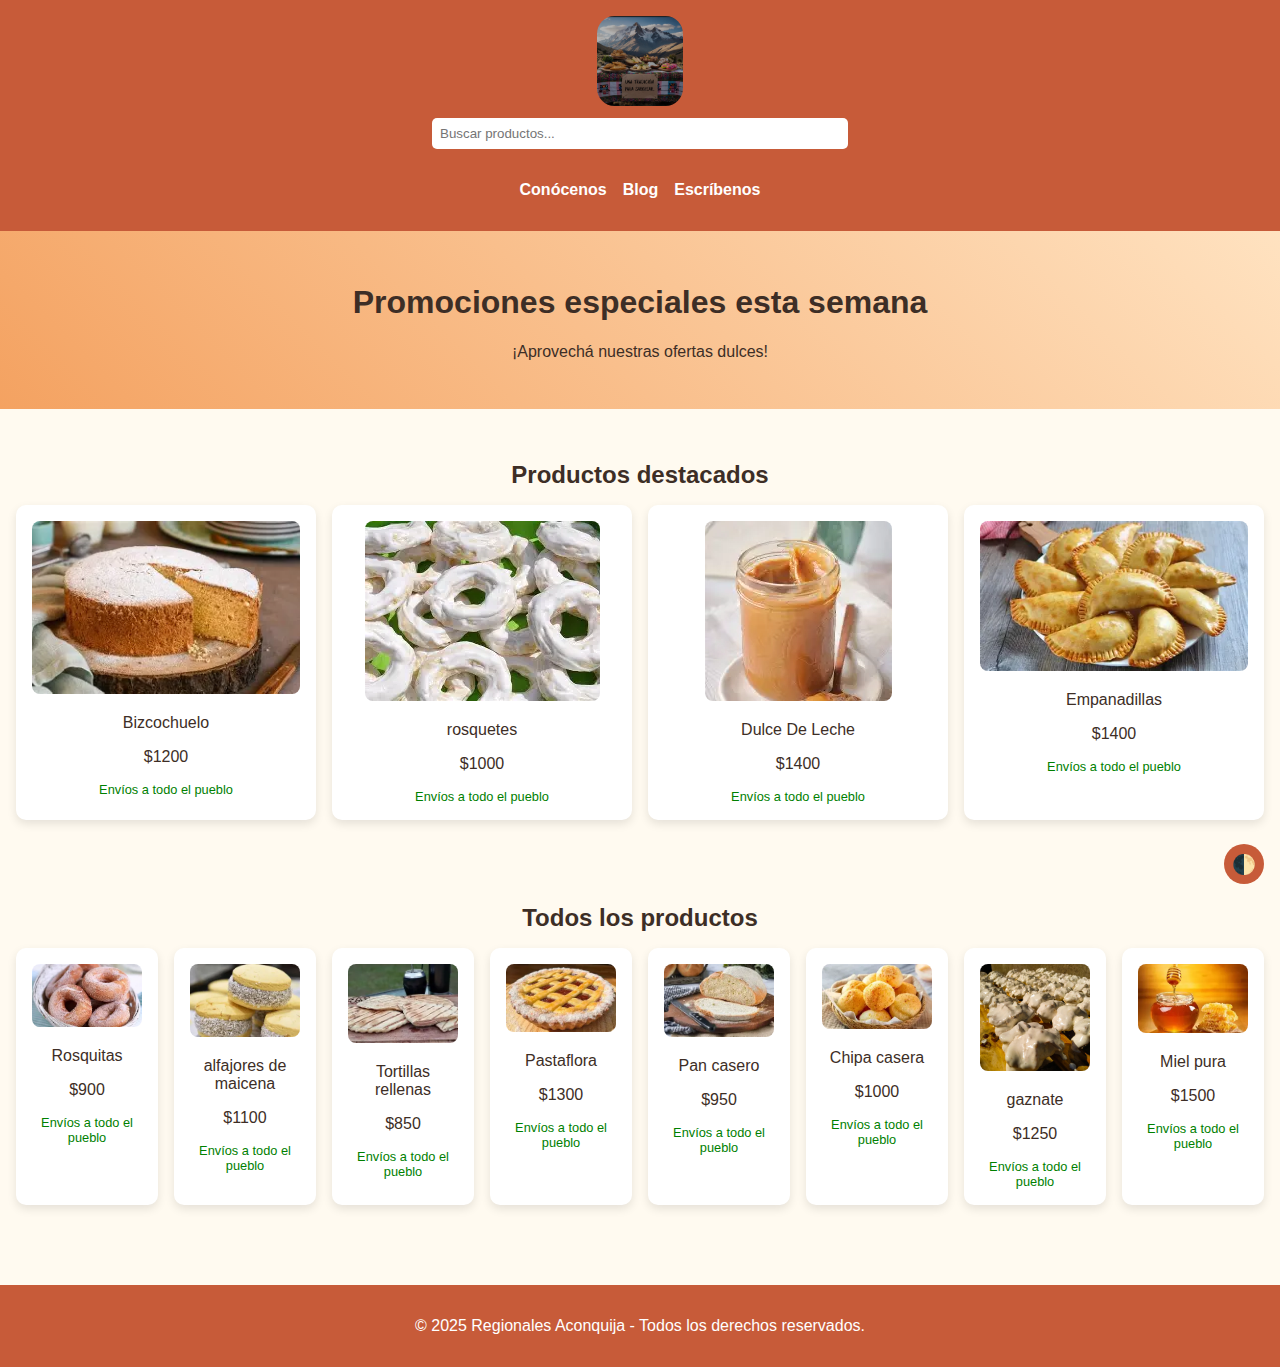
<file: index.html>
<!DOCTYPE html>
<html lang="es">
<head>
  <meta charset="UTF-8" />
  <meta name="viewport" content="width=device-width, initial-scale=1.0" />
  <title>Regionales Aconquija</title>
  <link rel="stylesheet" href="estilos.css" />
  <link rel="icon" href="logo-2.png" type="image/x-icon">
</head>
<button class="modo-btn" onclick="toggleModo()">🌓</button>
<script>
  function toggleModo() {
    document.body.classList.toggle('dark-mode');
    localStorage.setItem('modoOscuro', document.body.classList.contains('dark-mode'));
  }

  // Mantener preferencia
  window.addEventListener('DOMContentLoaded', () => {
    if (localStorage.getItem('modoOscuro') === 'true') {
      document.body.classList.add('dark-mode');
    }
  });
</script>

<body>
  <header>
    <nav class="navbar">
      <a href="index.html"><img src="logo.jpg" alt="Logo Regionales Aconquija" class="logo" /></a>
      <input type="text" placeholder="Buscar productos..." class="search-bar" />
      <ul class="nav-links">
        <li><a href="nosotros.html">Conócenos</a></li>
        <li><a href="blog.html">Blog</a></li>
        <li><a href="contacto.html">Escríbenos</a></li>
      </ul>
    </nav>
  </header>

  <section class="promo-banner">
    <h1>Promociones especiales esta semana</h1>
    <p>¡Aprovechá nuestras ofertas dulces!</p>
  </section>

  <section class="productos-destacados">
    <h2>Productos destacados</h2>
    <div class="grid-productos">
      <div class="producto">
        <img src="Bizcochuelo.webp" alt="Bizcochuelo" />
        <p>Bizcochuelo</p>
        <p>$1200</p>
        <small class="envio">Envíos a todo el pueblo</small>
      </div>
      <div class="producto">
        <img src="rosquetes.webp" alt="Rosquete" />
        <p>rosquetes</p>
        <p>$1000</p>
        <small class="envio">Envíos a todo el pueblo</small>
      </div>
      <div class="producto">
        <img src="dulce de leche.webp" alt="Dulce de leche" />
        <p>Dulce De Leche</p>
        <p>$1400</p>
        <small class="envio">Envíos a todo el pueblo</small>
      </div>
      <div class="producto">
        <img src="empanadillas.webp" alt="Dulce de leche" />
        <p>Empanadillas</p>
        <p>$1400</p>
        <small class="envio">Envíos a todo el pueblo</small>
      </div>
    </div>
  </section>

  <section class="todos-productos">
    <h2>Todos los productos</h2>
    <div class="grid-productos">
      <div class="producto">
        <img src="rosquitas de azucar.webp" alt="Rosquitas" />
        <p>Rosquitas</p>
        <p>$900</p>
        <small class="envio">Envíos a todo el pueblo</small>
      </div>
      <div class="producto">
        <img src="alfajores de maicena.webp" alt="Alfajor de maicena" />
        <p>alfajores de maicena</p>
        <p>$1100</p>
        <small class="envio">Envíos a todo el pueblo</small>
      </div>
      <div class="producto">
        <img src="tortillas rellenas.webp" alt="Tortillas" />
        <p>Tortillas rellenas</p>
        <p>$850</p>
        <small class="envio">Envíos a todo el pueblo</small>
      </div>
      <div class="producto">
        <img src="pastaflora.webp" alt="Pastaflora" />
        <p>Pastaflora</p>
        <p>$1300</p>
        <small class="envio">Envíos a todo el pueblo</small>
      </div>
      <div class="producto">
        <img src="pan casero.webp" alt="Pan casero" />
        <p>Pan casero</p>
        <p>$950</p>
        <small class="envio">Envíos a todo el pueblo</small>
      </div>
      <div class="producto">
        <img src="chipas caseras.webp" alt="Chipa casera" />
        <p>Chipa casera</p>
        <p>$1000</p>
        <small class="envio">Envíos a todo el pueblo</small>
      </div>
      <div class="producto">
        <img src="gaznate.jpg" alt="Turrón artesanal" />
        <p>gaznate</p>
        <p>$1250</p>
        <small class="envio">Envíos a todo el pueblo</small>
      </div>
      <div class="producto">
        <img src="miel pura.webp" alt="Miel pura" />
        <p>Miel pura</p>
        <p>$1500</p>
        <small class="envio">Envíos a todo el pueblo</small>
      </div>
    </div>
  </section>

  <footer>
    <p>&copy; 2025 Regionales Aconquija - Todos los derechos reservados.</p>
  </footer>
</body>
</html>
</file>
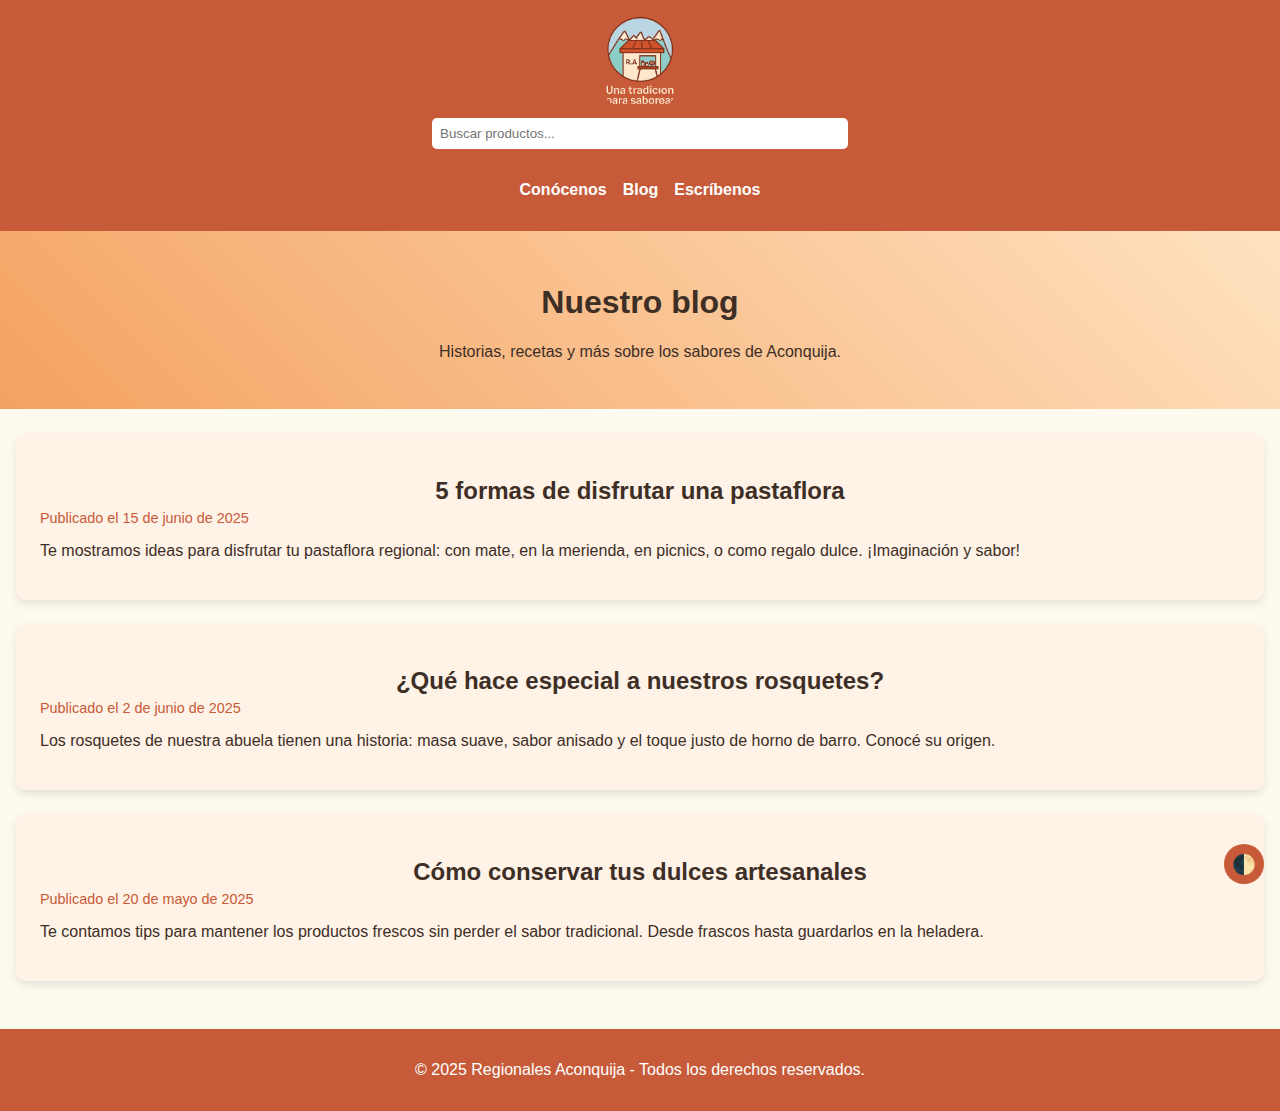
<file: blog.html>
<!DOCTYPE html>
<html lang="es">
<head>
  <meta charset="UTF-8">
  <meta name="viewport" content="width=device-width, initial-scale=1.0">
  <title>Blog - Regionales Aconquija</title>
  <link rel="stylesheet" href="estilos.css">
  <link rel="icon" href="logo-2.png" type="image/x-icon">
  <style>
    .entrada-blog {
      background-color: #fff2e6;
      border-radius: 10px;
      padding: 1.5rem;
      margin: 1.5rem 1rem;
      box-shadow: 0 4px 8px rgba(0,0,0,0.1);
    }
    .entrada-blog h2 {
      margin-bottom: 0.3rem;
    }
    .entrada-blog .fecha {
      color: #c75b39;
      font-size: 0.9rem;
      margin-bottom: 1rem;
      display: block;
    }
  </style>
</head>
<body>
  <header>
    <nav class="navbar">
      <a href="index.html"><img src="logo.png" alt="Logo Regionales Aconquija" class="logo" /></a>
      <input type="text" placeholder="Buscar productos..." class="search-bar" />
      <ul class="nav-links">
        <li><a href="nosotros.html">Conócenos</a></li>
        <li><a href="blog.html">Blog</a></li>
        <li><a href="contacto.html">Escríbenos</a></li>
      </ul>
    </nav>
  </header>

  <section class="promo-banner">
    <h1>Nuestro blog</h1>
    <p>Historias, recetas y más sobre los sabores de Aconquija.</p>
  </section>

  <section class="entrada-blog">
    <h2>5 formas de disfrutar una pastaflora</h2>
    <span class="fecha">Publicado el 15 de junio de 2025</span>
    <p>Te mostramos ideas para disfrutar tu pastaflora regional: con mate, en la merienda, en picnics, o como regalo dulce. ¡Imaginación y sabor!</p>
  </section>

  <section class="entrada-blog">
    <h2>¿Qué hace especial a nuestros rosquetes?</h2>
    <span class="fecha">Publicado el 2 de junio de 2025</span>
    <p>Los rosquetes de nuestra abuela tienen una historia: masa suave, sabor anisado y el toque justo de horno de barro. Conocé su origen.</p>
  </section>

  <section class="entrada-blog">
    <h2>Cómo conservar tus dulces artesanales</h2>
    <span class="fecha">Publicado el 20 de mayo de 2025</span>
    <p>Te contamos tips para mantener los productos frescos sin perder el sabor tradicional. Desde frascos hasta guardarlos en la heladera.</p>
  </section>

  <footer>
    <p>&copy; 2025 Regionales Aconquija - Todos los derechos reservados.</p>
  </footer>

  <button class="modo-btn" onclick="toggleModo()">🌓</button>
  <script>
    function toggleModo() {
      document.body.classList.toggle('dark-mode');
      localStorage.setItem('modoOscuro', document.body.classList.contains('dark-mode'));
    }
    window.addEventListener('DOMContentLoaded', () => {
      if (localStorage.getItem('modoOscuro') === 'true') {
        document.body.classList.add('dark-mode');
      }
    });
  </script>
</body>
</html>
</file>
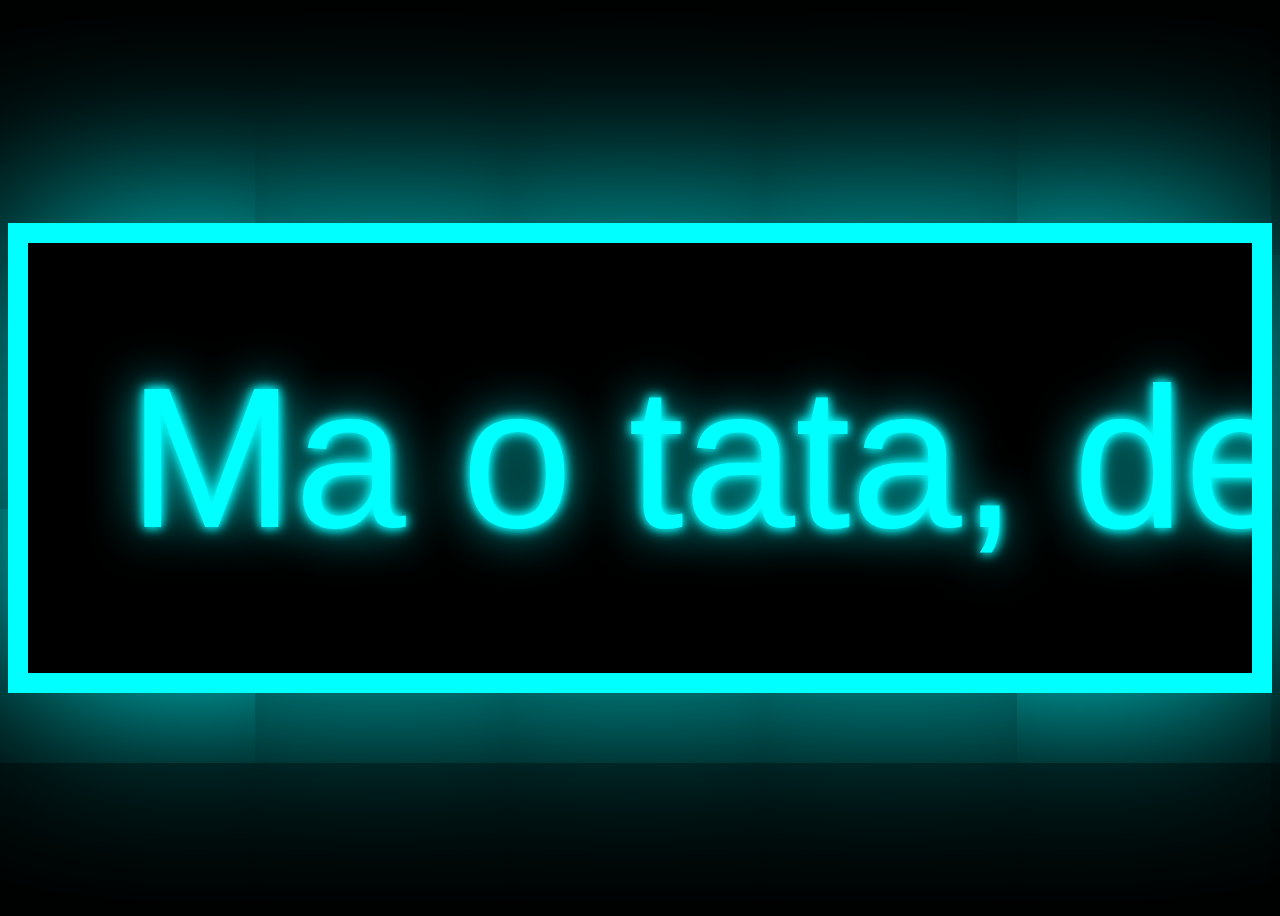
<file: cartel.html>
<!DOCTYPE html>
<html lang="es">
<head>
  <meta charset="UTF-8">
  <title>Cartel Fluorescente</title>
  <style>
    body {
      background: black;
      display: flex;
      justify-content: center;
      align-items: center;
      height: 100vh;
    }

    .cartel {
      width: 3000px;
      overflow: hidden;
      border: 20px solid #0ff;
      padding: 100px;
      background: #000;
      box-shadow: 0 0 200px #0ff;
    }

    .texto {
      display: inline-block;
      white-space: nowrap;
      color: #0ff;
      font-size: 200px;
      font-family: 'Arial', sans-serif;
      text-shadow: 0 0 50px #0ff, 0 0 10px #0ff, 0 0 15px #0ff;
      animation: mover 25s linear infinite;
    }

    @keyframes mover {
      0% {
        transform: translateX(100%);
      }
      100% {
        transform: translateX(-100%);
      }
    }
  </style>
</head>
<body>

  <div class="cartel">
    <div class="texto">Ma o tata, despierteme temprano para terminar el trabajo de la tia lau</div>
  </div>

  <script>
    let pKeyPressed = false;
    let pTimer = null;

    // Bloquear acción predeterminada de F11
    document.addEventListener("keydown", (e) => {
      if (e.key === "F11") {
        e.preventDefault(); // Evita que se active fullscreen
      }

      // Iniciar temporizador si se presiona "p"
      if (e.key === "p" && !pKeyPressed) {
        pKeyPressed = true;
        pTimer = setTimeout(() => {
          toggleFullscreen();
        }, 7000); // 7 segundos
      }
    });

    // Cancelar si se suelta antes de los 7 segundos
    document.addEventListener("keyup", (e) => {
      if (e.key === "p") {
        pKeyPressed = false;
        clearTimeout(pTimer);
      }
    });

    // Función para activar o salir de pantalla completa
    function toggleFullscreen() {
      if (!document.fullscreenElement) {
        document.documentElement.requestFullscreen().catch(err => {
          console.log("Error al entrar en pantalla completa:", err);
        });
      } else {
        document.exitFullscreen().catch(err => {
          console.log("Error al salir de pantalla completa:", err);
        });
      }
    }
  </script>

</body>
</html>
</file>
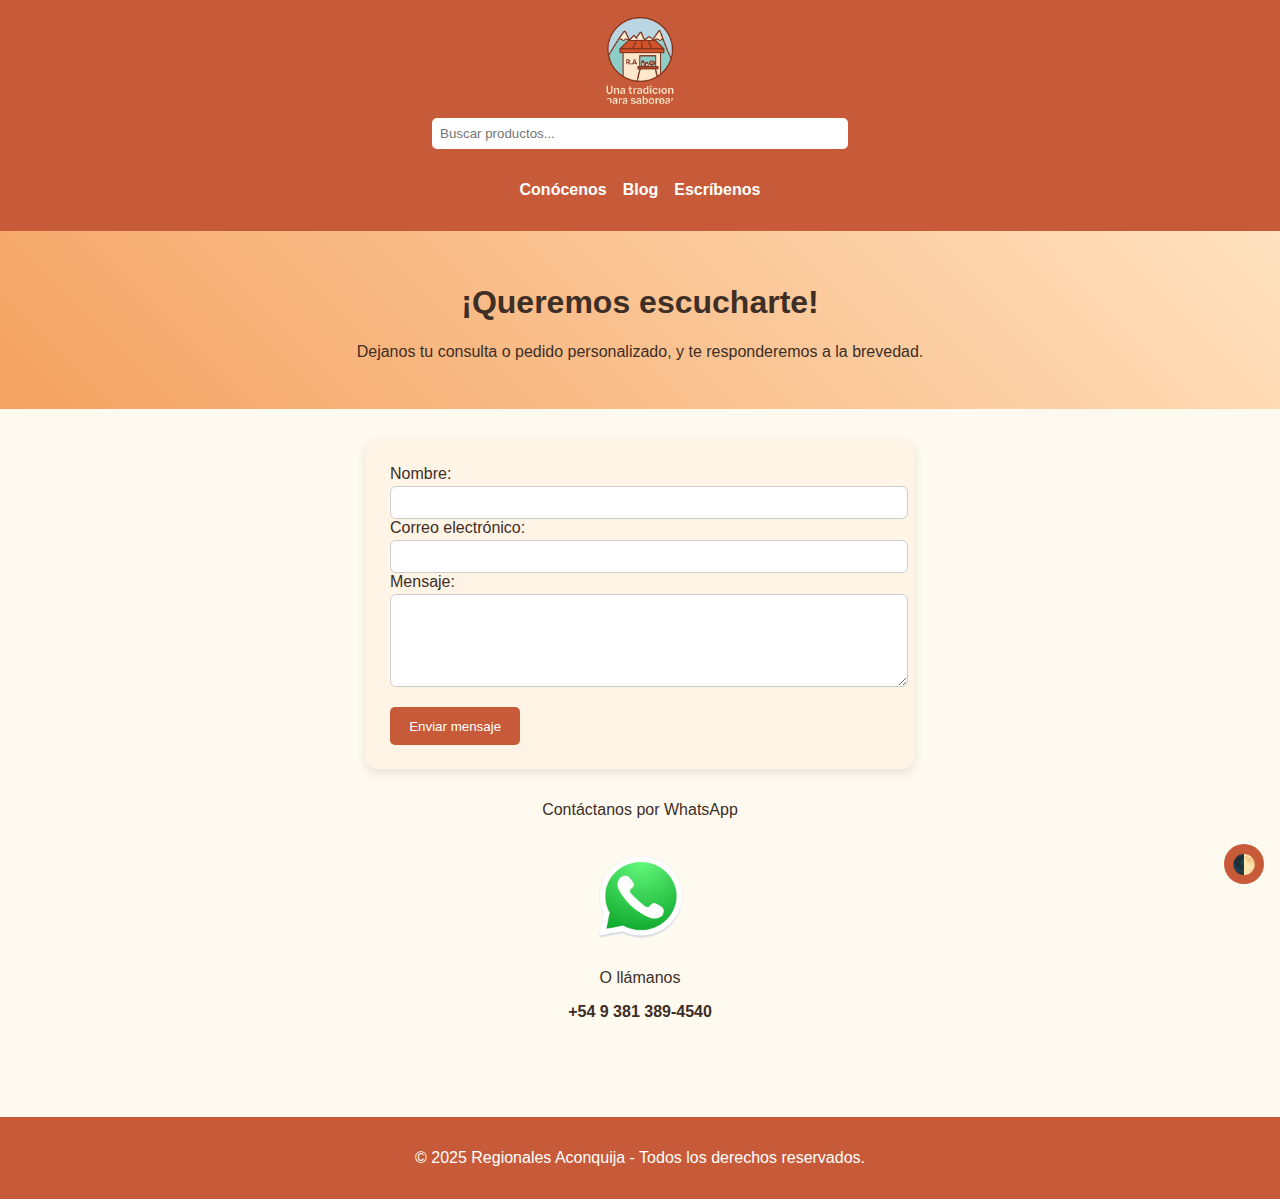
<file: contacto.html>
<!DOCTYPE html>
<html lang="es">
<head>
  <meta charset="UTF-8">
  <meta name="viewport" content="width=device-width, initial-scale=1.0">
  <title>Escríbenos - Regionales Aconquija</title>
  <link rel="stylesheet" href="estilos.css">
  <style>
    .formulario-contacto {
      background-color: #fff4e6;
      border-radius: 10px;
      padding: 1.5rem;
      max-width: 500px;
      margin: 0 auto 2rem;
      box-shadow: 0 4px 12px rgba(0,0,0,0.1);
    }
    .formulario-contacto input,
    .formulario-contacto textarea {
      width: 100%;
      padding: 0.5rem;
      border: 1px solid #ccc;
      border-radius: 6px;
      margin-top: 0.2rem;
    }
    .formulario-contacto button {
      background-color: #c75b39;
      color: white;
      border: none;
      padding: 0.7rem 1.2rem;
      border-radius: 5px;
      margin-top: 1rem;
      cursor: pointer;
    }
    .contacto-extra {
      text-align: center;
      margin-top: 2rem;
    }
    .contacto-extra a {
      display: inline-block;
      margin: 0.5rem;
      text-decoration: none;
      color: #3d2e26;
      font-weight: bold;
    }
    .contacto-extra img {
      width: 90px;
      margin-top: 0.5rem;
    }
  </style>
</head>
<body>
  <header>
    <nav class="navbar">
      <a href="index.html"><img src="logo.png" alt="Logo Regionales Aconquija" class="logo" /></a>
      <input type="text" placeholder="Buscar productos..." class="search-bar" />
      <ul class="nav-links">
        <li><a href="nosotros.html">Conócenos</a></li>
        <li><a href="blog.html">Blog</a></li>
        <li><a href="contacto.html">Escríbenos</a></li>
      </ul>
    </nav>
  </header>

  <section class="promo-banner">
    <h1>¡Queremos escucharte!</h1>
    <p>Dejanos tu consulta o pedido personalizado, y te responderemos a la brevedad.</p>
  </section>

  <section class="productos-destacados">
    <form action="#" method="post" class="formulario-contacto">
      <label for="nombre">Nombre:</label>
      <input type="text" id="nombre" name="nombre" required>

      <label for="email">Correo electrónico:</label>
      <input type="email" id="email" name="email" required>

      <label for="mensaje">Mensaje:</label>
      <textarea id="mensaje" name="mensaje" rows="5" required></textarea>

      <button type="submit">Enviar mensaje</button>
    </form>

    <div class="contacto-extra">
      <p>Contáctanos por WhatsApp</p>
      <a href="https://wa.me/5493813894540" target="_blank">
        <img src="WhatsApp.com.png" alt="WhatsApp">
      </a>
      <p>O llámanos</p>
      <p><strong>+54 9 381 389-4540</strong></p>
    </div>
  </section>

  <footer>
    <p>&copy; 2025 Regionales Aconquija - Todos los derechos reservados.</p>
  </footer>

  <button class="modo-btn" onclick="toggleModo()">🌓</button>
  <script>
    function toggleModo() {
      document.body.classList.toggle('dark-mode');
      localStorage.setItem('modoOscuro', document.body.classList.contains('dark-mode'));
    }

    window.addEventListener('DOMContentLoaded', () => {
      if (localStorage.getItem('modoOscuro') === 'true') {
        document.body.classList.add('dark-mode');
      }
    });
  </script>
</body>
</html>
</file>
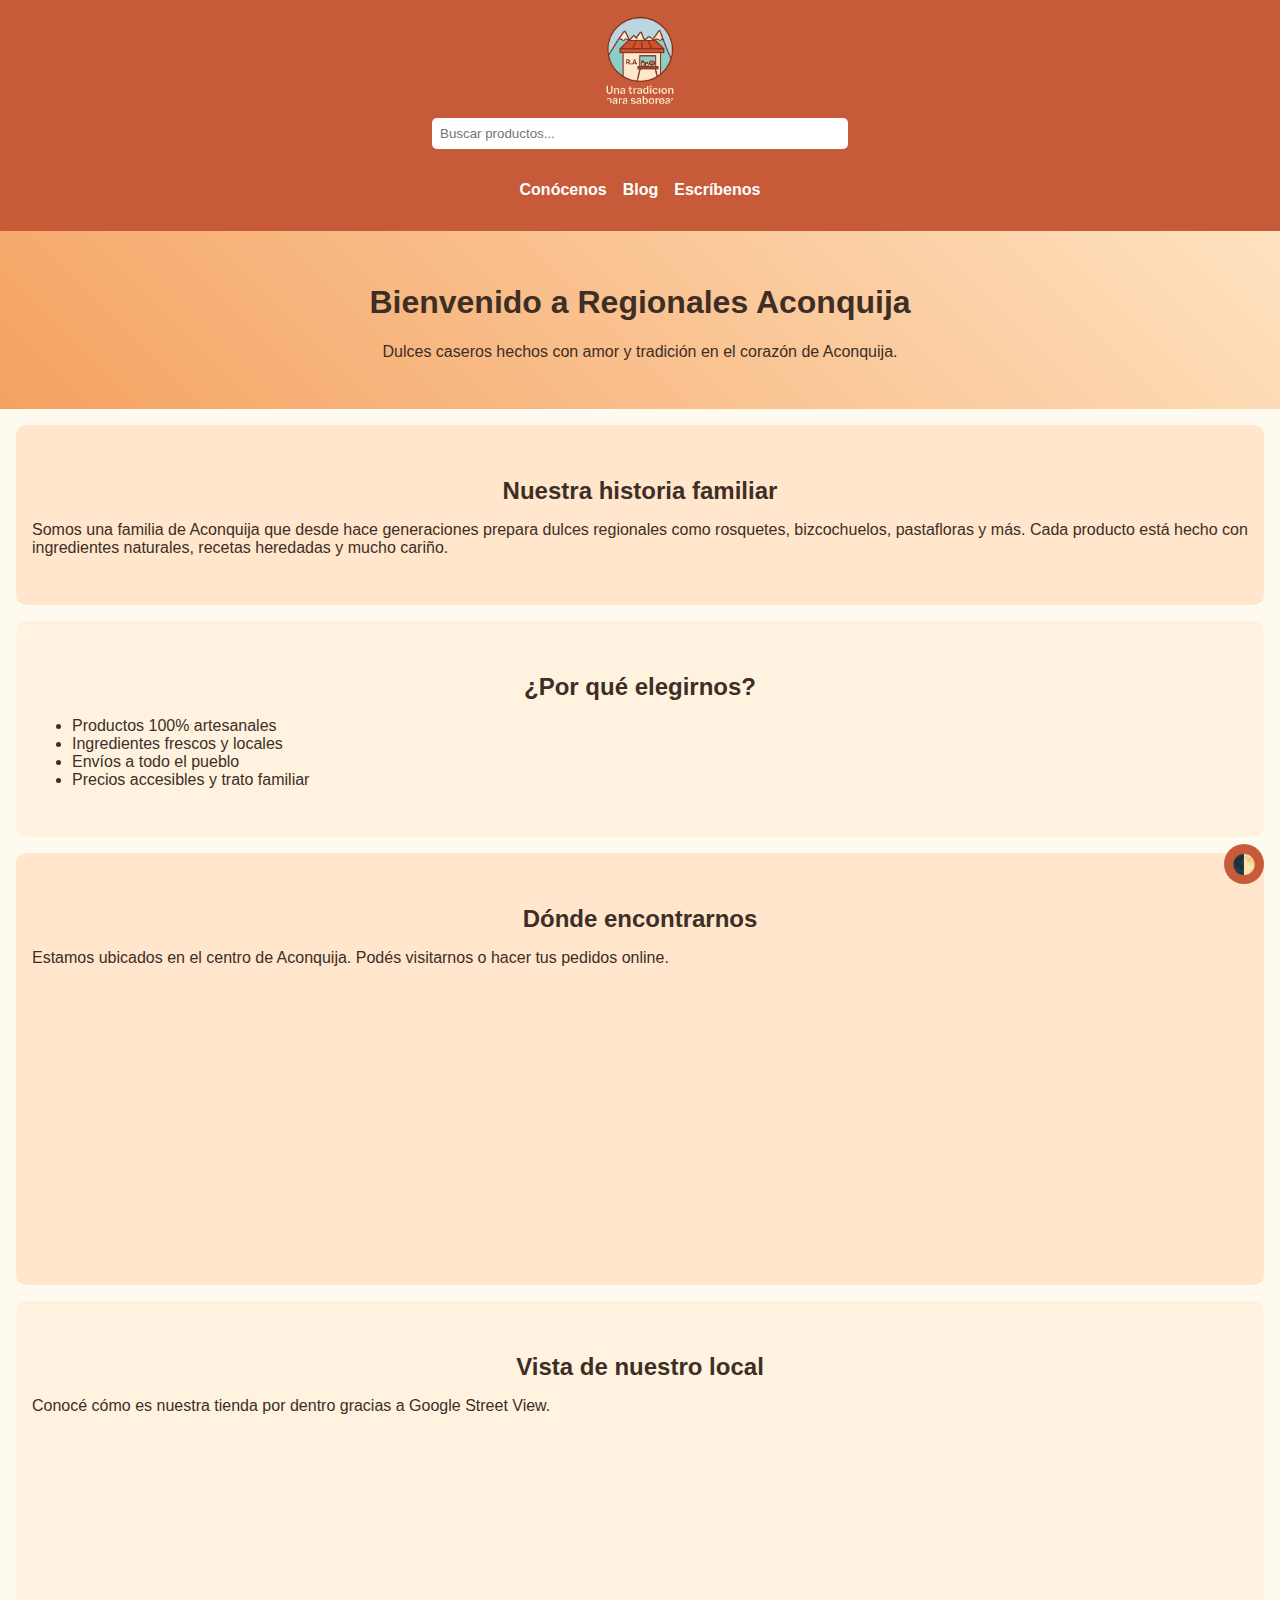
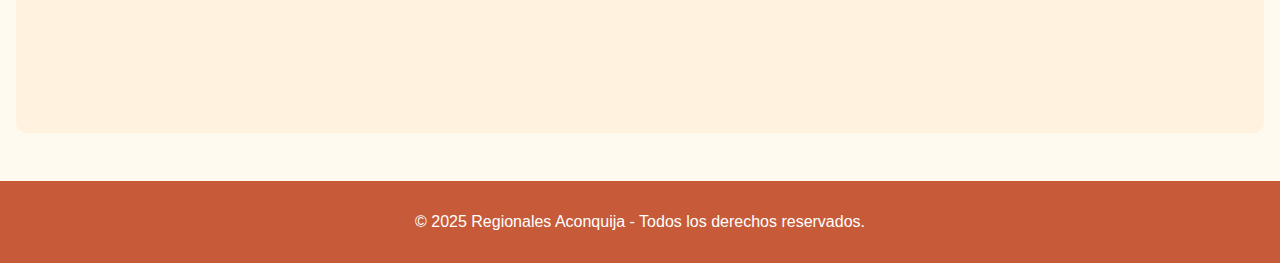
<file: nosotros.html>
<!DOCTYPE html>
<html lang="es">
<head>
  <meta charset="UTF-8">
  <meta name="viewport" content="width=device-width, initial-scale=1.0">
  <title>Conócenos - Regionales Aconquija</title>
  <link rel="stylesheet" href="estilos.css">
  <link rel="icon" href="logo-2.png" type="image/x-icon">
  <style>
    .seccion {
      padding: 2rem 1rem;
      border-radius: 10px;
      margin: 1rem;
    }
    .seccion:nth-child(odd) {
      background-color: #ffe6cc;
    }
    .seccion:nth-child(even) {
      background-color: #fff3e0;
    }
    .seccion iframe {
      width: 100%;
      height: 250px;
      border: none;
      border-radius: 10px;
      margin-top: 1rem;
    }
  </style>
</head>
<body>
  <header>
    <nav class="navbar">
      <a href="index.html"><img src="logo.png" alt="Logo Regionales Aconquija" class="logo" /></a>
      <input type="text" placeholder="Buscar productos..." class="search-bar" />
      <ul class="nav-links">
        <li><a href="nosotros.html">Conócenos</a></li>
        <li><a href="blog.html">Blog</a></li>
        <li><a href="contacto.html">Escríbenos</a></li>
      </ul>
    </nav>
  </header>

  <section class="promo-banner">
    <h1>Bienvenido a Regionales Aconquija</h1>
    <p>Dulces caseros hechos con amor y tradición en el corazón de Aconquija.</p>
  </section>

  <section class="seccion">
    <h2>Nuestra historia familiar</h2>
    <p>Somos una familia de Aconquija que desde hace generaciones prepara dulces regionales como rosquetes, bizcochuelos, pastafloras y más. Cada producto está hecho con ingredientes naturales, recetas heredadas y mucho cariño.</p>
  </section>

  <section class="seccion">
    <h2>¿Por qué elegirnos?</h2>
    <ul>
      <li>Productos 100% artesanales</li>
      <li>Ingredientes frescos y locales</li>
      <li>Envíos a todo el pueblo</li>
      <li>Precios accesibles y trato familiar</li>
    </ul>
  </section>

  <section class="seccion">
    <h2>Dónde encontrarnos</h2>
    <p>Estamos ubicados en el centro de Aconquija. Podés visitarnos o hacer tus pedidos online.</p>
    <!-- Pega tu link de mapa de Google aquí -->
    <iframe src="https://www.google.com/maps/embed?pb=!1m14!1m12!1m3!1d417.28332271268846!2d-66.02394229769979!3d-27.497242132544784!2m3!1f0!2f0!3f0!3m2!1i1024!2i768!4f13.1!5e1!3m2!1ses-419!2sar!4v1750914832658!5m2!1ses-419!2sar" width="600" height="450" style="border:0;" allowfullscreen="" loading="lazy" referrerpolicy="no-referrer-when-downgrade"></iframe>
  </section>

  <section class="seccion">
    <h2>Vista de nuestro local</h2>
    <p>Conocé cómo es nuestra tienda por dentro gracias a Google Street View.</p>
    <!-- Pega tu link de Street View aquí -->
    <iframe src="https://www.google.com/maps/embed?pb=!4v1750914869626!6m8!1m7!1sI2N_kPvbGz4TxRhPzJk6bg!2m2!1d-27.49724113042972!2d-66.02402577013474!3f288.8093281030892!4f0.9794055407885054!5f1.1924812503605782" width="600" height="450" style="border:0;" allowfullscreen="" loading="lazy" referrerpolicy="no-referrer-when-downgrade"></iframe>
  </section>

  <footer>
    <p>&copy; 2025 Regionales Aconquija - Todos los derechos reservados.</p>
  </footer>

  <button class="modo-btn" onclick="toggleModo()">🌓</button>
  <script>
    function toggleModo() {
      document.body.classList.toggle('dark-mode');
      localStorage.setItem('modoOscuro', document.body.classList.contains('dark-mode'));
    }
    window.addEventListener('DOMContentLoaded', () => {
      if (localStorage.getItem('modoOscuro') === 'true') {
        document.body.classList.add('dark-mode');
      }
    });
  </script>
</body>
</html>
</file>
<file: estilos.css>
/* Estilo general para celulares */
body {
  margin: 0;
  font-family: 'Segoe UI', sans-serif;
  background: #fffaf0;
  color: #3d2e26;
  transition: background 0.3s, color 0.3s;
}

body.dark-mode {
  background: #1b1b1b;
  color: #f2e5d7;
}

.navbar {
  display: flex;
  flex-direction: column;
  align-items: center;
  background-color: #c75b39;
  padding: 1rem;
  position: sticky;
  top: 0;
  z-index: 10;
}

.navbar .logo {
  height: 90px;
  margin-bottom: 0.5rem;
  border-radius: 20%;
}

.search-bar {
  padding: 0.5rem;
  width: 100%;
  max-width: 400px;
  border: none;
  border-radius: 5px;
  margin-bottom: 1rem;
}

.nav-links {
  list-style: none;
  display: flex;
  gap: 1rem;
  flex-wrap: wrap;
  justify-content: center;
  padding: 0;
}

.nav-links a {
  text-decoration: none;
  color: white;
  font-weight: bold;
  transition: color 0.3s;
}

.nav-links a:hover {
  color: #f4a261;
}

.promo-banner {
  background: linear-gradient(45deg, #f4a261, #ffe2c0);
  text-align: center;
  padding: 2rem 1rem;
  animation: slideDown 1s ease;
}

@keyframes slideDown {
  from { opacity: 0; transform: translateY(-20px); }
  to { opacity: 1; transform: translateY(0); }
}

.productos-destacados, .todos-productos {
  padding: 2rem 1rem;
}

h2 {
  text-align: center;
  margin-bottom: 1rem;
}

.grid-productos {
  display: grid;
  grid-template-columns: repeat(auto-fit, minmax(140px, 1fr));
  gap: 1rem;
}

.producto {
  background: white;
  border-radius: 10px;
  padding: 1rem;
  text-align: center;
  box-shadow: 0 4px 10px rgba(0,0,0,0.1);
  transition: transform 0.2s, box-shadow 0.2s;
  cursor: pointer;
}

.producto:hover {
  transform: translateY(-3px);
  box-shadow: 0 6px 15px rgba(0,0,0,0.15);
}

.producto img {
  max-width: 100%;
  height: auto;
  border-radius: 8px;
}

.producto .envio {
  color: green;
  font-size: 0.8rem;
  margin-top: 0.5rem;
  display: block;
}

footer {
  background: #c75b39;
  text-align: center;
  color: white;
  padding: 1rem;
  margin-top: 3rem;
}

body.dark-mode .navbar {
  background: #292929;
}

body.dark-mode .nav-links a:hover {
  color: #f4a261;
}

body.dark-mode .promo-banner {
  background: linear-gradient(45deg, #292929, #3a3a3a);
}

body.dark-mode .producto {
  background: #2a2a2a;
  color: #fff;
}

body.dark-mode footer {
  background: #121212;
  color: #ccc;
}

.modo-btn {
  position: fixed;
  bottom: 1rem;
  right: 1rem;
  background: #c75b39;
  border: none;
  border-radius: 50%;
  width: 40px;
  height: 40px;
  font-size: 1.2rem;
  cursor: pointer;
  color: white;
}

body.dark-mode .modo-btn {
  background: #444;
}
</file>
